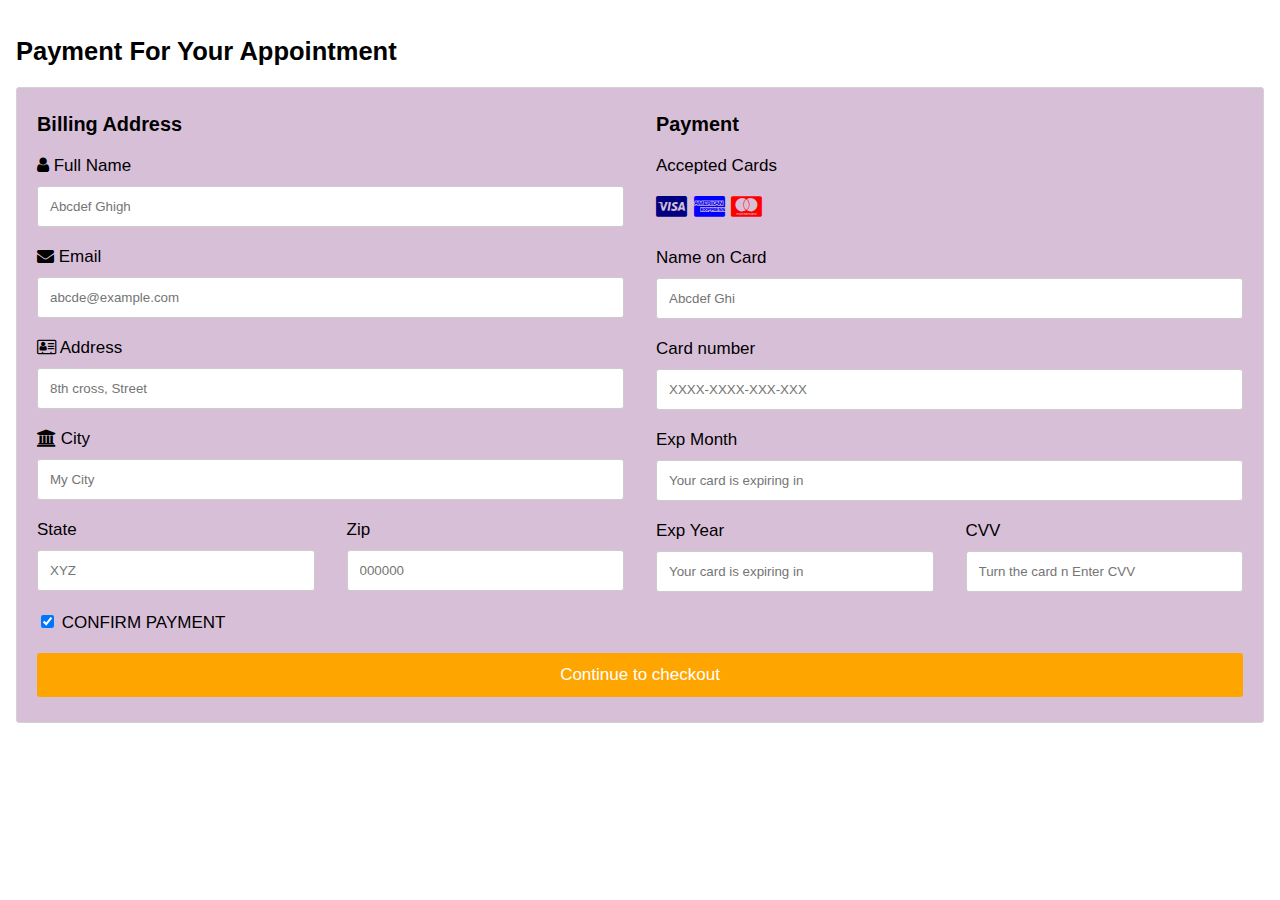
<file: payment.html>
<!DOCTYPE html>
<html>
<head>
<meta name="viewport" content="width=device-width, initial-scale=1">
<link rel="stylesheet" href="https://cdnjs.cloudflare.com/ajax/libs/font-awesome/4.7.0/css/font-awesome.min.css">
<style>
body {
  font-family: Arial;
  font-size: 17px;
  padding: 8px;
}

* {
  box-sizing: border-box;
}

.row {
  display: -ms-flexbox; 
  display: flex;
  -ms-flex-wrap: wrap; 
  flex-wrap: wrap;
  margin: 0 -16px;
}

.col-25 {
  -ms-flex: 25%; 
  flex: 25%;
}

.col-50 {
  -ms-flex: 50%; 
  flex: 50%;
}

.col-75 {
  -ms-flex: 75%; 
  flex: 75%;
}

.col-25,
.col-50,
.col-75 {
  padding: 0 16px;
}

.container {
  background-color: Thistle;
  padding: 5px 20px 15px 20px;
  border: 1px solid lightgrey;
  border-radius: 3px;
}

input[type=text] {
  width: 100%;
  margin-bottom: 20px;
  padding: 12px;
  border: 1px solid #ccc;
  border-radius: 3px;
}

label {
  margin-bottom: 10px;
  display: block;
}

.icon-container {
  margin-bottom: 20px;
  padding: 7px 0;
  font-size: 24px;
}

.btn {
  background-color: Orange;
  color: white;
  padding: 12px;
  margin: 10px 0;
  border: none;
  width: 100%;
  border-radius: 3px;
  cursor: pointer;
  font-size: 17px;
}

.btn:hover {
  background-color: Orange;
}

a {
  color: #2196F3;
}

hr {
  border: 1px solid lightgrey;
}

span.price {
  float: right;
  color: grey;
}

@media (max-width: 800px) {
  .row {
    flex-direction: column-reverse;
  }
  .col-25 {
    margin-bottom: 20px;
  }
}
</style>
</head>
<body>

<h2>Payment For Your Appointment</h2>
<div class="row">
  <div class="col-75">
    <div class="container">

        <div class="row">
          <div class="col-50">
            <h3>Billing Address</h3>
            <label for="fname"><i class="fa fa-user"></i> Full Name</label>
            <input type="text" id="fname" name="firstname" placeholder="Abcdef Ghigh">
            <label for="email"><i class="fa fa-envelope"></i> Email</label>
            <input type="text" id="email" name="email" placeholder="abcde@example.com">
            <label for="adr"><i class="fa fa-address-card-o"></i> Address</label>
            <input type="text" id="adr" name="address" placeholder="8th cross, Street">
            <label for="city"><i class="fa fa-institution"></i> City</label>
            <input type="text" id="city" name="city" placeholder="My City">

            <div class="row">
              <div class="col-50">
                <label for="state">State</label>
                <input type="text" id="state" name="state" placeholder="XYZ">
              </div>
              <div class="col-50">
                <label for="zip">Zip</label>
                <input type="text" id="zip" name="zip" placeholder="000000">
              </div>
            </div>
          </div>

          <div class="col-50">
            <h3>Payment</h3>
            <label for="fname">Accepted Cards</label>
            <div class="icon-container">
              <i class="fa fa-cc-visa" style="color:navy;"></i>
              <i class="fa fa-cc-amex" style="color:blue;"></i>
              <i class="fa fa-cc-mastercard" style="color:red;"></i>
              <i class="fa fa-cc-UPI" style="color:orange;"></i>
            </div>


            <label for="cname">Name on Card</label>
            <input type="text" id="cname" name="cardname" placeholder="Abcdef Ghi">
            <label for="ccnum">Card number</label>
            <input type="text" id="ccnum" name="cardnumber" placeholder="XXXX-XXXX-XXX-XXX">
            <label for="expmonth">Exp Month</label>
            <input type="text" id="expmonth" name="expmonth" placeholder="Your card is expiring in">
            <div class="row">
              <div class="col-50">
                <label for="expyear">Exp Year</label>
                <input type="text" id="expyear" name="expyear" placeholder="Your card is expiring in">
              </div>
              <div class="col-50">
                <label for="cvv">CVV</label>
                <input type="text" id="cvv" name="cvv" placeholder="Turn the card n Enter CVV">
              </div>
            </div>
          </div>   
        </div>
        <label>
          <input type="checkbox" checked="checked" name="sameadr"> CONFIRM PAYMENT</label>
        <input type="submit" value="Continue to checkout" class="btn">
      </form>
    </div>
  </div>
</div>
</body>
</html>
</file>
